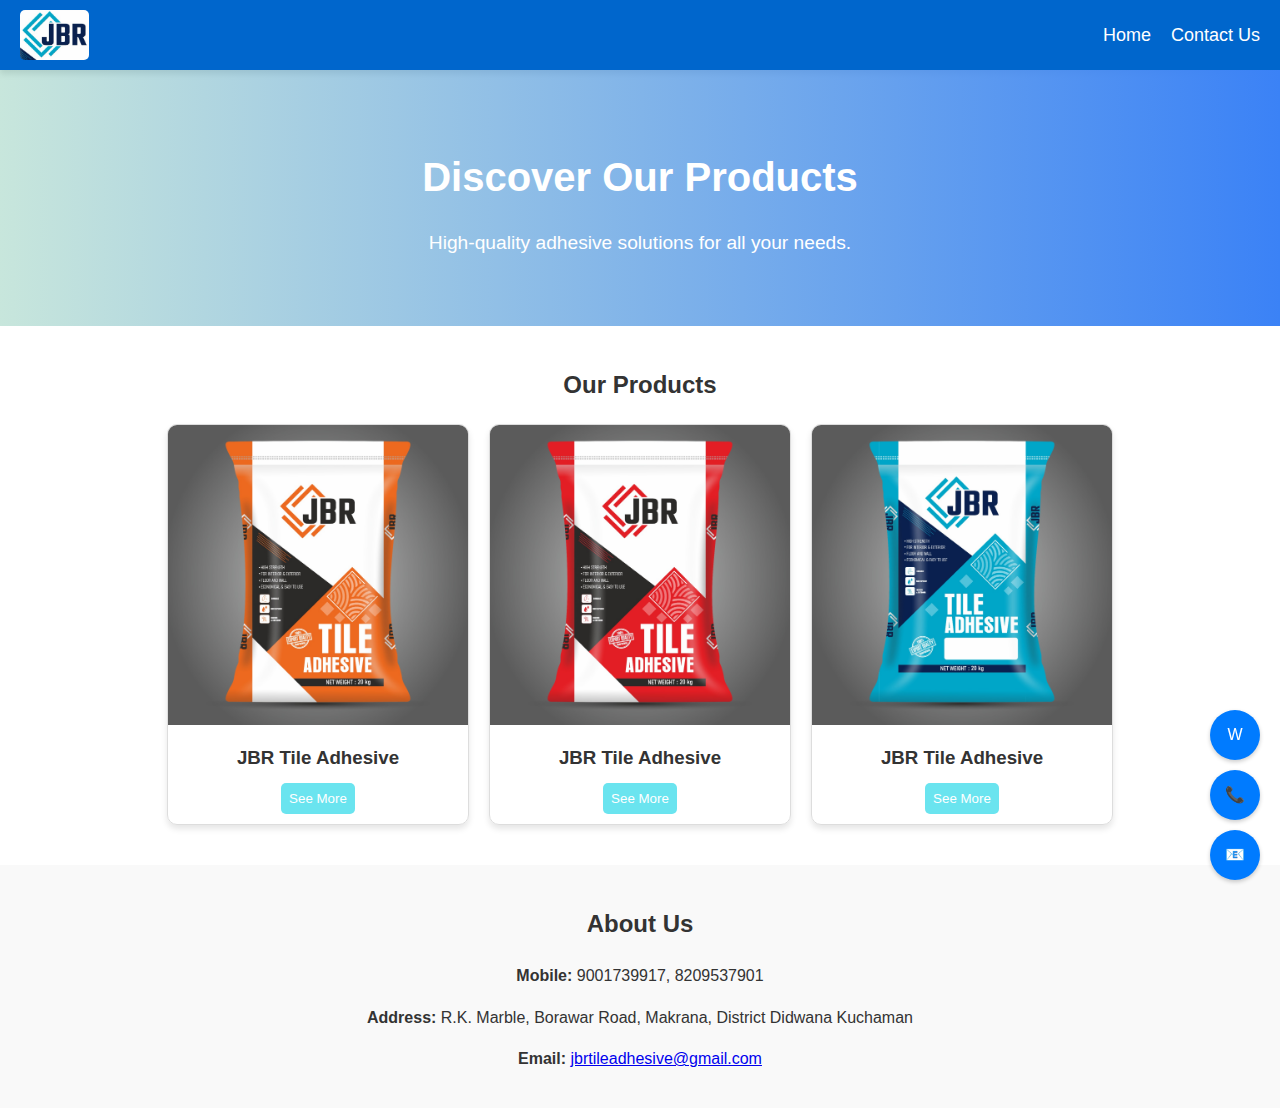
<file: index.html>
<!DOCTYPE html>
<html lang="en">
<head>
    <meta charset="UTF-8">
    <meta name="viewport" content="width=device-width, initial-scale=1.0">
    <title>JBR Tile Adhesive</title>
    <link rel="stylesheet" href="index.css">
    <script src="scripts.js" defer></script>
</head>
<body>
    <!-- Navigation Bar -->
    <nav class="navbar">
        <img src="logo.png" alt="JBR Logo" class="logo">
        <ul>
            <li><a href="index.html">Home</a></li>
            <li><a href="Contactus.html">Contact Us</a></li>
        </ul>
    </nav>

    <!-- Hero Section -->
    <section class="hero">
        <h1>Discover Our Products</h1>
        <p>High-quality adhesive solutions for all your needs.</p>
    </section>

    <!-- Product Section -->
    <section id="products">
        <h2>Our Products</h2>
        <div class="product-list">
            <div class="product-card">
                <img src="product1.jpeg" alt="Product 1">
                <h3>JBR Tile Adhesive</h3>
                <button class="show-more" onclick="openModal('product1')">See More</button>
                <!-- <div id="product1" class="extra-details">
                    <ul>
                        <li><strong>High Strength</strong> - Ideal for tough environments and heavy-duty applications.</li>
                        <li><strong>For Interior and Exterior</strong> - Perfect for both indoor and outdoor projects.</li>
                        <li><strong>Floor and Wall</strong> - Suitable for use on both floors and walls.</li>
                        <li><strong>Economical and Easy to Use</strong> - Cost-effective and user-friendly.</li>
                        <li><strong>Durable</strong> - Long-lasting performance and reliability.</li>
                        <li><strong>Waterproof</strong> - Resistant to water, ensuring longevity in damp conditions.</li>
                        <li><strong>Indoor and Outdoor</strong> - Versatile for a variety of spaces and conditions.</li>
                    </ul>
                </div> -->
            </div>
            <div class="product-card">
                <img src="product2.jpeg" alt="Product 2">
                <h3>JBR Tile Adhesive</h3>
                <button class="show-more" onclick="openModal('product2')">See More</button>
                <!-- <div id="product2" class="extra-details">
                    <ul>
                        <li><strong>High Strength</strong> - Ideal for tough environments and heavy-duty applications.</li>
                        <li><strong>For Interior and Exterior</strong> - Perfect for both indoor and outdoor projects.</li>
                        <li><strong>Floor and Wall</strong> - Suitable for use on both floors and walls.</li>
                        <li><strong>Economical and Easy to Use</strong> - Cost-effective and user-friendly.</li>
                        <li><strong>Durable</strong> - Long-lasting performance and reliability.</li>
                        <li><strong>Waterproof</strong> - Resistant to water, ensuring longevity in damp conditions.</li>
                        <li><strong>Indoor and Outdoor</strong> - Versatile for a variety of spaces and conditions.</li>
                    </ul>
                </div> -->
            </div>
            <div class="product-card">
                <img src="product3.jpeg" alt="Product 3">
                <h3>JBR Tile Adhesive</h3>
                <button class="show-more" onclick="openModal('product3')">See More</button>
                <!-- <div id="product3" class="extra-details">
                    <ul>
                        <li><strong>High Strength</strong> - Ideal for tough environments and heavy-duty applications.</li>
                        <li><strong>For Interior and Exterior</strong> - Perfect for both indoor and outdoor projects.</li>
                        <li><strong>Floor and Wall</strong> - Suitable for use on both floors and walls.</li>
                        <li><strong>Economical and Easy to Use</strong> - Cost-effective and user-friendly.</li>
                        <li><strong>Durable</strong> - Long-lasting performance and reliability.</li>
                        <li><strong>Waterproof</strong> - Resistant to water, ensuring longevity in damp conditions.</li>
                        <li><strong>Indoor and Outdoor</strong> - Versatile for a variety of spaces and conditions.</li>
                    </ul>
                </div> -->
            </div>
        </div>
    </section>

    <!-- About Us Section -->
    <section id="about-us">
        <h2>About Us</h2>
        <p><strong>Mobile:</strong> 9001739917, 8209537901</p>
        <p><strong>Address:</strong> R.K. Marble, Borawar Road, Makrana, District Didwana Kuchaman</p>
        <p><strong>Email:</strong> <a href="mailto:jbrtileadhesive@gmail.com">jbrtileadhesive@gmail.com</a></p>
    </section>

    <!-- Floating Icons -->
    <div class="floating-icons">
        <a  href="https://wa.me/+919001739917?text=I%20want%20to%20know%20more%20about%20your%20product" target="_blank">W</a>
        <a href="tel:9001739917">📞</a>
        <a href="mailto:jbrtileadhesive@gmail.com">📧</a>
    </div>

    <!-- Modal for Product Details -->
    <div id="product1Modal" class="modal">
        <div class="modal-content">
            <span class="close" onclick="closeModal('product1')">&times;</span>
            <h3>JBR Tile Adhesive</h3>
            <ul>
                <li><strong>High Strength</strong> - Ideal for tough environments and heavy-duty applications.</li>
                <li><strong>For Interior and Exterior</strong> - Perfect for both indoor and outdoor projects.</li>
                <li><strong>Floor and Wall</strong> - Suitable for use on both floors and walls.</li>
                <li><strong>Economical and Easy to Use</strong> - Cost-effective and user-friendly.</li>
                <li><strong>Durable</strong> - Long-lasting performance and reliability.</li>
                <li><strong>Waterproof</strong> - Resistant to water, ensuring longevity in damp conditions.</li>
                <li><strong>Indoor and Outdoor</strong> - Versatile for a variety of spaces and conditions.</li>
            </ul>
            <button onclick="closeModal('product1')">Back</button>
        </div>
    </div>

    <div id="product2Modal" class="modal">
        <div class="modal-content">
            <span class="close" onclick="closeModal('product2')">&times;</span>
            <h3>JBR Tile Adhesive</h3>
            <ul>
                <li><strong>High Strength</strong> - Ideal for tough environments and heavy-duty applications.</li>
                <li><strong>For Interior and Exterior</strong> - Perfect for both indoor and outdoor projects.</li>
                <li><strong>Floor and Wall</strong> - Suitable for use on both floors and walls.</li>
                <li><strong>Economical and Easy to Use</strong> - Cost-effective and user-friendly.</li>
                <li><strong>Durable</strong> - Long-lasting performance and reliability.</li>
                <li><strong>Waterproof</strong> - Resistant to water, ensuring longevity in damp conditions.</li>
                <li><strong>Indoor and Outdoor</strong> - Versatile for a variety of spaces and conditions.</li>
            </ul>
            <button onclick="closeModal('product2')">Back</button>
        </div>
    </div>

    <div id="product3Modal" class="modal">
        <div class="modal-content">
            <span class="close" onclick="closeModal('product3')">&times;</span>
            <h3>JBR Tile Adhesive</h3>
            <ul>
                <li><strong>High Strength</strong> - Ideal for tough environments and heavy-duty applications.</li>
                <li><strong>For Interior and Exterior</strong> - Perfect for both indoor and outdoor projects.</li>
                <li><strong>Floor and Wall</strong> - Suitable for use on both floors and walls.</li>
                <li><strong>Economical and Easy to Use</strong> - Cost-effective and user-friendly.</li>
                <li><strong>Durable</strong> - Long-lasting performance and reliability.</li>
                <li><strong>Waterproof</strong> - Resistant to water, ensuring longevity in damp conditions.</li>
                <li><strong>Indoor and Outdoor</strong> - Versatile for a variety of spaces and conditions.</li>
            </ul>
            <button onclick="closeModal('product3')">Back</button>
        </div>
    </div>
</body>
</html>
</file>
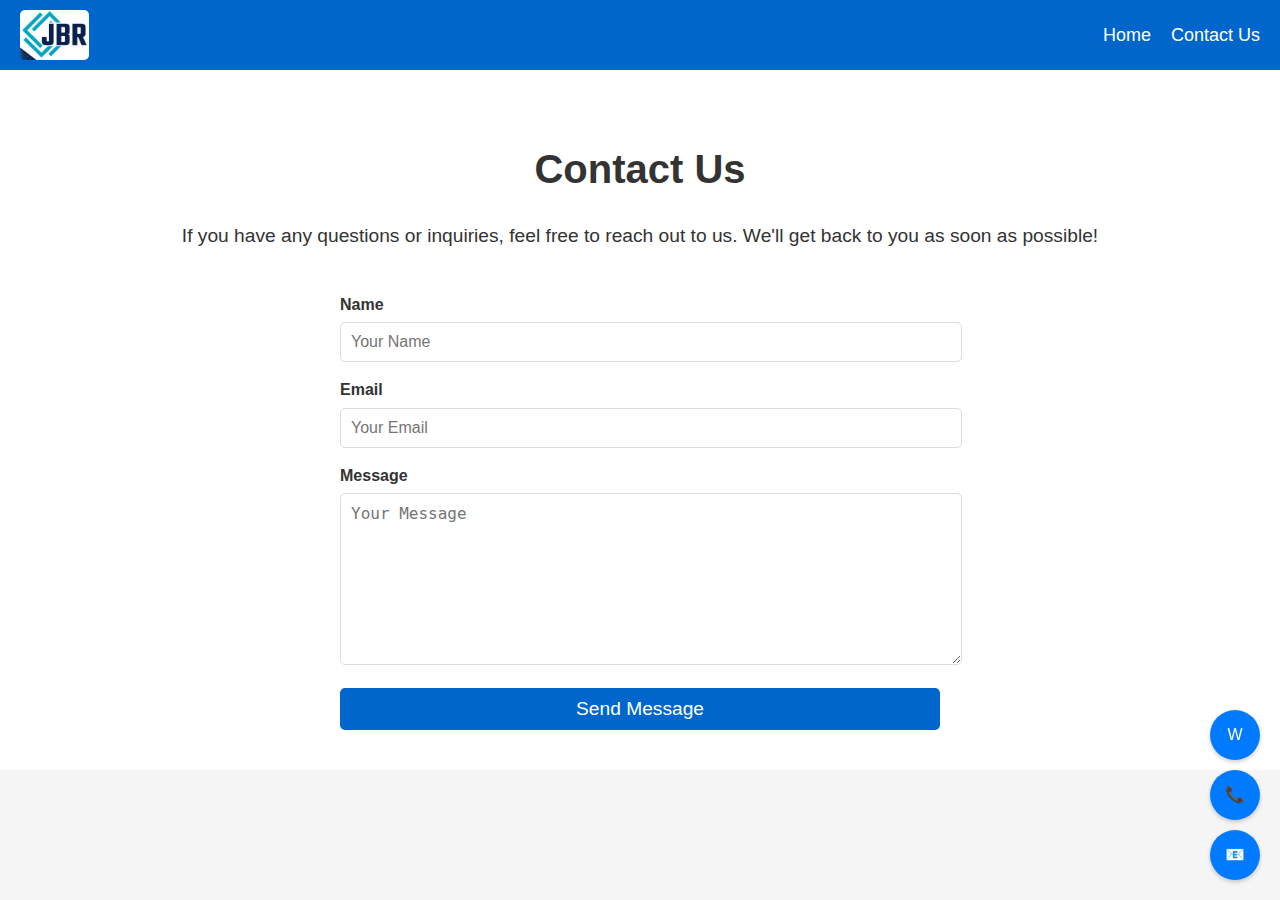
<file: Contactus.html>
<!DOCTYPE html>
<html lang="en">
<head>
    <meta charset="UTF-8">
    <meta name="viewport" content="width=device-width, initial-scale=1.0">
    <title>Contact Us - JBR Tile Adhesive</title>
    <link rel="stylesheet" href="index.css">
    <script src="scripts.js" defer></script>
</head>
<body>
    <!-- Navigation Bar -->
    <nav class="navbar">
        <img src="logo.png" alt="JBR Logo" class="logo">
        <!-- Hamburger Icon -->
        <!-- <div class="menu-icon" onclick="toggleMenu()">
            <div></div>
            <div></div>
            <div></div>
        </div> -->

        <!-- Menu Links -->
        <ul>
            <li><a href="index.html">Home</a></li>
            <li><a href="Contactus.html">Contact Us</a></li>
        </ul>
        <!-- <ul>
            <li><a href="index.html">Home</a></li>
            <li><a href="Contactus.html">Contact Us</a></li>
        </ul> -->
    </nav>

    <!-- Contact Us Section -->
    <section id="contact">
        <h1>Contact Us</h1>
        <p>If you have any questions or inquiries, feel free to reach out to us. We'll get back to you as soon as possible!</p>

        <form id="contact-form" class="contact-form">
            <div class="form-group">
                <label for="name">Name</label>
                <input type="text" id="name" name="name" required placeholder="Your Name">
            </div>
            <div class="form-group">
                <label for="email">Email</label>
                <input type="email" id="email" name="email" required placeholder="Your Email">
            </div>
            <div class="form-group">
                <label for="message">Message</label>
                <textarea id="message" name="message" required placeholder="Your Message"></textarea>
            </div>
            <button type="button" class="btn-submit" onclick="sendEmail()">Send Message</button>
        </form>
    </section>

    <!-- Floating Icons -->
    <div class="floating-icons">
        <a href="https://wa.me/+919001739917?text=I%20want%20to%20know%20more%20about%20your%20product" target="_blank">W</a>
        <a href="tel:9001739917">📞</a>
        <a href="mailto:jbrtileadhesive@gmail.com">📧</a>
    </div>

    <script>
        function sendEmail() {
            // Get form values
            var name = document.getElementById("name").value;
            var email = document.getElementById("email").value;
            var message = document.getElementById("message").value;

            // Create a mailto link
            var mailtoLink = "mailto:jbrtileadhesive@gmail.com?subject=Contact Us Form Submission&body=";
            mailtoLink += "Name: " + encodeURIComponent(name) + "%0A";
            mailtoLink += "Email: " + encodeURIComponent(email) + "%0A";
            mailtoLink += "Message: " + encodeURIComponent(message);

            // Open the default mail client with the pre-filled email
            window.location.href = mailtoLink;
        }
    </script>
</body>
</html>
</file>
<file: index.css>
/* Base styles */
body {
    font-family: 'Arial', sans-serif;
    margin: 0;
    padding: 0;
    line-height: 1.6;
    background-color: #f5f5f5;
    color: #333;
}

.navbar {
    display: flex;
    justify-content: space-between;
    align-items: center;
    background-color: #0066cc;
    padding: 10px 20px;
    box-shadow: 0 4px 6px rgba(0, 0, 0, 0.1);
}

.navbar .logo {
    height: 50px;
    border-radius: 5px;
}

.navbar ul {
    list-style: none;
    margin: 0;
    padding: 0;
    display: flex;
}

.navbar ul li {
    margin-left: 20px;
}

.navbar ul li a {
    text-decoration: none;
    color: #fff;
    font-size: 18px;
}

.navbar ul li a:hover {
    text-decoration: underline;
}

#hero {
    text-align: center;
    padding: 40px;
    background-color: #e6f7ff;
}

.slider {
    position: relative;
    overflow: hidden;
    height: 300px;
}

.slides img {
    width: 100%;
    animation: slide 12s infinite;
}

.product-title {
    margin-top: 10px;
    font-size: 24px;
    color: #333;
}

@keyframes slide {
    0% { transform: translateX(0); }
    33% { transform: translateX(-100%); }
    66% { transform: translateX(-200%); }
    100% { transform: translateX(0); }
}

#products {
    padding: 20px;
    background-color: #fff;
}

#products h2 {
    text-align: center;
    margin-bottom: 20px;
}

.product-list {
    display: flex;
    justify-content: center;
    gap: 20px;
    flex-wrap: wrap;
}

.product-card {
    border: 1px solid #ddd;
    border-radius: 10px;
    overflow: hidden;
    box-shadow: 0 4px 6px rgba(0, 0, 0, 0.1);
    width: 300px;
    text-align: center;
    margin-bottom: 20px;
    padding-bottom: 10px;
}

.product-card img {
    width: 100%;
    height: 300px;
    object-fit: cover;
}

.product-card h3 {
    margin: 10px 0;
}

.product-card p {
    padding: 10px;
}

#about-us {
    padding: 20px;
    background-color: #f9f9f9;
    text-align: center;
}

.floating-icons {
    position: fixed;
    bottom: 20px;
    right: 20px;
    display: flex;
    flex-direction: column;
    gap: 10px;
}

.floating-icons a {
    width: 50px;
    height: 50px;
    background-color: #007bff;
    color: #fff;
    display: flex;
    justify-content: center;
    align-items: center;
    border-radius: 50%;
    text-decoration: none;
    box-shadow: 0 2px 4px rgba(0, 0, 0, 0.2);
}

.floating-icons a:hover {
    background-color: #0056b3;
}

/* Hero Section */
.hero {
    text-align: center;
    background: linear-gradient(to right, #1a73, #3b82f6);
    color: white;
    padding: 3rem 2rem;
}

.hero h1 {
    font-size: 2.5rem;
    margin-bottom: 1rem;
}

.hero p {
    font-size: 1.2rem;
}

/* Contact Section */
#contact {
    padding: 40px 20px;
    background-color: #ffffff;
    text-align: center;
}

#contact h1 {
    font-size: 2.5rem;
    margin-bottom: 20px;
}

#contact p {
    font-size: 1.2rem;
    margin-bottom: 40px;
}

.contact-form {
    max-width: 600px;
    margin: 0 auto;
    display: flex;
    flex-direction: column;
    gap: 15px;
}

.contact-form .form-group {
    text-align: left;
}

.contact-form label {
    font-weight: bold;
    display: block;
    margin-bottom: 5px;
}

.contact-form input, .contact-form textarea {
    width: 100%;
    padding: 10px;
    border: 1px solid #ddd;
    border-radius: 5px;
    font-size: 1rem;
}

.contact-form textarea {
    height: 150px;
    resize: vertical;
}

.contact-form .btn-submit {
    background-color: #0066cc;
    color: white;
    padding: 10px 20px;
    border: none;
    border-radius: 5px;
    font-size: 1.2rem;
    cursor: pointer;
    transition: background-color 0.3s;
}

.contact-form .btn-submit:hover {
    background-color: #004c99;
}

/* Media Queries for Responsiveness */
@media (max-width: 768px) {
    .navbar {
        flex-direction: row; /* Ensure logo and menu are in one row */
        justify-content: space-between;
        text-align: left;
    }

    .navbar ul {
        display: flex;
        margin-top: 0;
    }

    .navbar ul li {
        margin-left: 10px; /* Adjust spacing between menu items */
    }

    .navbar .menu-icon {
        display: block; /* Show the hamburger menu */
        cursor: pointer;
    }

    .navbar .menu-icon div {
        background-color: #fff;
        width: 30px;
        height: 4px;
        margin: 6px 0;
        border-radius: 2px;
    }

    .navbar.active ul {
        display: flex; /* Show the menu items when the navbar has the "active" class */
    }

    .product-list {
        flex-direction: column;
        align-items: center;
    }

    .product-card {
        width: 80%;
    }

    .hero h1 {
        font-size: 2rem;
    }

    .hero p {
        font-size: 1rem;
    }

    #contact h1 {
        font-size: 2rem;
    }

    .floating-icons {
        bottom: 10px;
        right: 10px;
    }
}

@media (max-width: 480px) {
    .navbar .logo {
        height: 40px;
    }

    .navbar ul li a {
        font-size: 16px;
    }

    .hero h1 {
        font-size: 1.5rem;
    }

    .hero p {
        font-size: 1rem;
    }

    .product-card h3 {
        font-size: 1.2rem;
    }

    .product-card p {
        font-size: 0.9rem;
    }
}

/* Modal styles */
.modal {
    display: none; /* Hidden by default */
    position: fixed; /* Stay in place */
    z-index: 1; /* Sit on top */
    left: 0;
    top: 0;
    width: 100%; /* Full width */
    height: 100%; /* Full height */
    overflow: auto; /* Enable scroll if needed */
    background-color: rgba(0, 0, 0, 0.4); /* Black with transparency */
}

.modal-content {
    background-color: #fefefe;
    margin: 15% auto;
    padding: 20px;
    border: 1px solid #888;
    width: 80%; /* Could be more or less */
}

.close {
    color: #aaa;
    float: right;
    font-size: 28px;
    font-weight: bold;
}

.close:hover,
.close:focus {
    color: black;
    text-decoration: none;
    cursor: pointer;
}

/* Product Card */
.product-card button {
    background-color: #6ae4ef; /* Green */
    color: white;
    padding: 8px 8px;
    border: none;
    cursor: pointer;
    border-radius: 5px;
}

.product-card button:hover {
    background-color: #6ae4ef;
}
</file>
